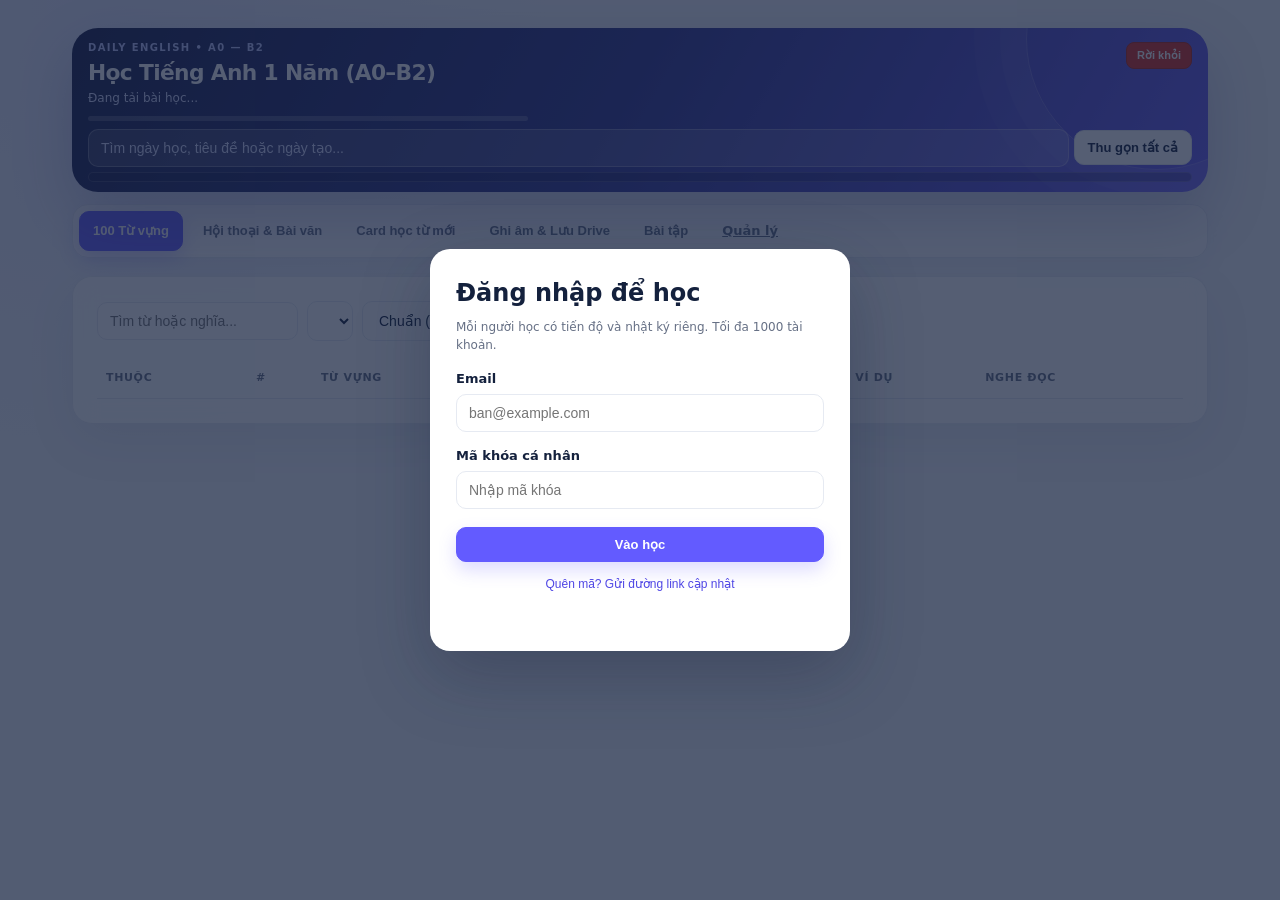
<file: index.html>
<!DOCTYPE html>
<html lang="vi">
<head>
  <meta charset="UTF-8" />
  <meta name="viewport" content="width=device-width, initial-scale=1.0" />
  <title>Học Tiếng Anh 1 Năm (A0–B2) — Web Học Tập &amp; Thu Âm</title>
  <link rel="stylesheet" href="public/styles/main.css" />
</head>
<body>
  <div class="wrap">
    <header>
      <p class="eyebrow">Daily English • A0 — B2</p>
      <h1 id="lessonTitle">Học Tiếng Anh 1 Năm (A0–B2)</h1>
      <button class="logout-btn" type="button" onclick="logout()">Rời khỏi</button>
      <p class="sub" id="progressSummary">Đang tải bài học...</p>
      <div id="lessonFileLink" class="lesson-file-link hidden"></div>
      <div class="progress-track"><div id="progressBar" class="progress-bar"></div></div>
      <div class="day-tools">
        <input id="daySearch" class="day-search" type="text" placeholder="Tìm ngày học, tiêu đề hoặc ngày tạo..." oninput="renderDayNav()" />
        <button id="dayFoldersToggle" class="btn day-collapse-btn" type="button" onclick="toggleAllDayFolders()">Thu gọn tất cả</button>
      </div>
      <div class="day-nav" id="dayNav"></div>
    </header>

    <div class="tabs">
      <button class="tab-btn active" onclick="showTab('vocab', this)">100 Từ vựng</button>
      <button class="tab-btn" onclick="showTab('reading', this)">Hội thoại &amp; Bài văn</button>
      <button class="tab-btn" onclick="showTab('cards', this)">Card học từ mới</button>
      <button class="tab-btn" onclick="showTab('record', this)">Ghi âm &amp; Lưu Drive</button>
      <button class="tab-btn" onclick="showTab('quiz', this)">Bài tập</button>
      <a class="tab-btn" href="dashboard.html">Quản lý</a>
    </div>

    <section id="vocab" class="panel active">
      <div class="card">
        <div class="toolbar">
          <input id="search" type="text" placeholder="Tìm từ hoặc nghĩa..." oninput="renderVocab()" />
          <select id="groupFilter" onchange="renderVocab()"></select>
          <select id="rate">
            <option value="0.75">Chậm (0.75x)</option>
            <option value="1" selected>Chuẩn (1.0x)</option>
          </select>
          <button class="btn" onclick="toggleFlashcard()">Chế độ Flashcard</button>
          <button class="btn" onclick="stopSpeech()">Dừng đọc</button>
        </div>

        <div id="flashcardBox" class="hidden">
          <div class="flashcard" onclick="flipCard()">
            <div id="fcFront" style="font-size:26px;font-weight:700;"></div>
            <div id="fcIpa" class="ipa" style="margin-top:4px;"></div>
            <div id="fcBack" class="hidden" style="margin-top:12px;font-size:16px;"></div>
          </div>
          <div class="toolbar" style="justify-content:center;">
            <button class="btn" onclick="prevCard()">Trước</button>
            <button class="btn btn-primary" onclick="speakCard()">Nghe từ</button>
            <button class="btn" onclick="speakCardEx()">Nghe câu</button>
            <button class="btn" onclick="nextCard()">Tiếp theo</button>
          </div>
        </div>

        <div id="vocabTableWrap" style="overflow-x:auto;">
          <table>
            <thead>
              <tr><th>Thuộc</th><th>#</th><th>Từ vựng</th><th>IPA</th><th>Loại</th><th>Nghĩa</th><th>Ví dụ</th><th>Nghe đọc</th></tr>
            </thead>
            <tbody id="vocabBody"></tbody>
          </table>
        </div>
      </div>
    </section>

    <section id="cards" class="panel">
      <div class="card">
        <h3>Card học từ mới</h3>
        <p class="sub" style="margin-bottom:16px;">Bấm vào card để lật thẻ. Bạn có thể nghe từ và câu ví dụ.</p>
        <div class="flashcard" onclick="flipStudyCard()">
          <div id="studyCardFront" style="font-size:32px;font-weight:800;"></div>
          <div id="studyCardIpa" class="ipa" style="margin-top:5px;"></div>
          <div id="studyCardBack" class="hidden" style="margin-top:14px;font-size:17px;"></div>
        </div>
        <div class="toolbar" style="justify-content:center;">
          <button class="btn" onclick="prevStudyCard()">Trước</button>
          <button class="btn btn-primary" onclick="speakStudyCard()">Nghe từ</button>
          <button class="btn" onclick="speakStudyCardEx()">Nghe câu</button>
          <button class="btn" onclick="nextStudyCard()">Tiếp theo</button>
        </div>
      </div>
    </section>

    <section id="reading" class="panel">
      <div class="card">
        <div class="toolbar">
          <button class="btn btn-primary" onclick="speakDialogueAll()">Nghe cả hội thoại</button>
          <button class="btn" onclick="toggleVi('dialogueVi')">Ẩn/hiện dịch</button>
          <button class="btn" onclick="stopSpeech()">Dừng đọc</button>
        </div>
        <h3>Hội thoại giao tiếp</h3>
        <div id="dialogueBox"></div>
      </div>

      <div class="card">
        <div class="toolbar">
          <button class="btn btn-primary" onclick="speakEssayAll()">Nghe cả bài văn</button>
          <button class="btn" onclick="toggleVi('essayVi')">Ẩn/hiện dịch</button>
          <button class="btn" onclick="stopSpeech()">Dừng đọc</button>
        </div>
        <h3 id="essayTitle">Bài văn củng cố</h3>
        <div id="essayBox"></div>
        <h4>Ngữ pháp trọng tâm</h4>
        <ul id="grammarBox"></ul>
      </div>
    </section>

    <section id="record" class="panel">
      <div class="card">
        <div class="notice">
          Thu âm giọng đọc của bạn. Bạn có thể nghe lại, tải file <code>.webm</code> về máy, hoặc bấm <strong>Lưu lên Drive</strong> (nếu đã dán URL Google Apps Script ở mục Kết nối Drive).
        </div>
        <div class="toolbar">
          <button id="btnStartRec" class="btn btn-primary" onclick="startRec()">Bắt đầu ghi âm</button>
          <button id="btnStopRec" class="btn btn-danger" onclick="stopRec()" disabled>Dừng ghi âm</button>
          <span id="recTimer" class="sub">00:00</span>
        </div>
        <div id="recordingsList"></div>
      </div>
    </section>

    <section id="quiz" class="panel">
      <div class="card">
        <div id="quizBox"></div>
        <div class="toolbar" style="margin-top:12px;">
          <button class="btn btn-primary" onclick="gradeQuiz()">Chấm điểm</button>
          <button class="btn" onclick="copyQuizReport()">Sao chép kết quả</button>
          <button class="btn" onclick="downloadQuizReport()">Tải file (.txt)</button>
        </div>
        <div id="quizStatus" class="sub"></div>
      </div>
    </section>

  </div>

  <script src="public/scripts/config.js"></script>
  <script src="public/scripts/utils.js"></script>
  <script src="public/scripts/auth.js"></script>
  <script src="public/scripts/progress.js"></script>
  <script src="public/scripts/app.js"></script>
</body>
</html>
</file>
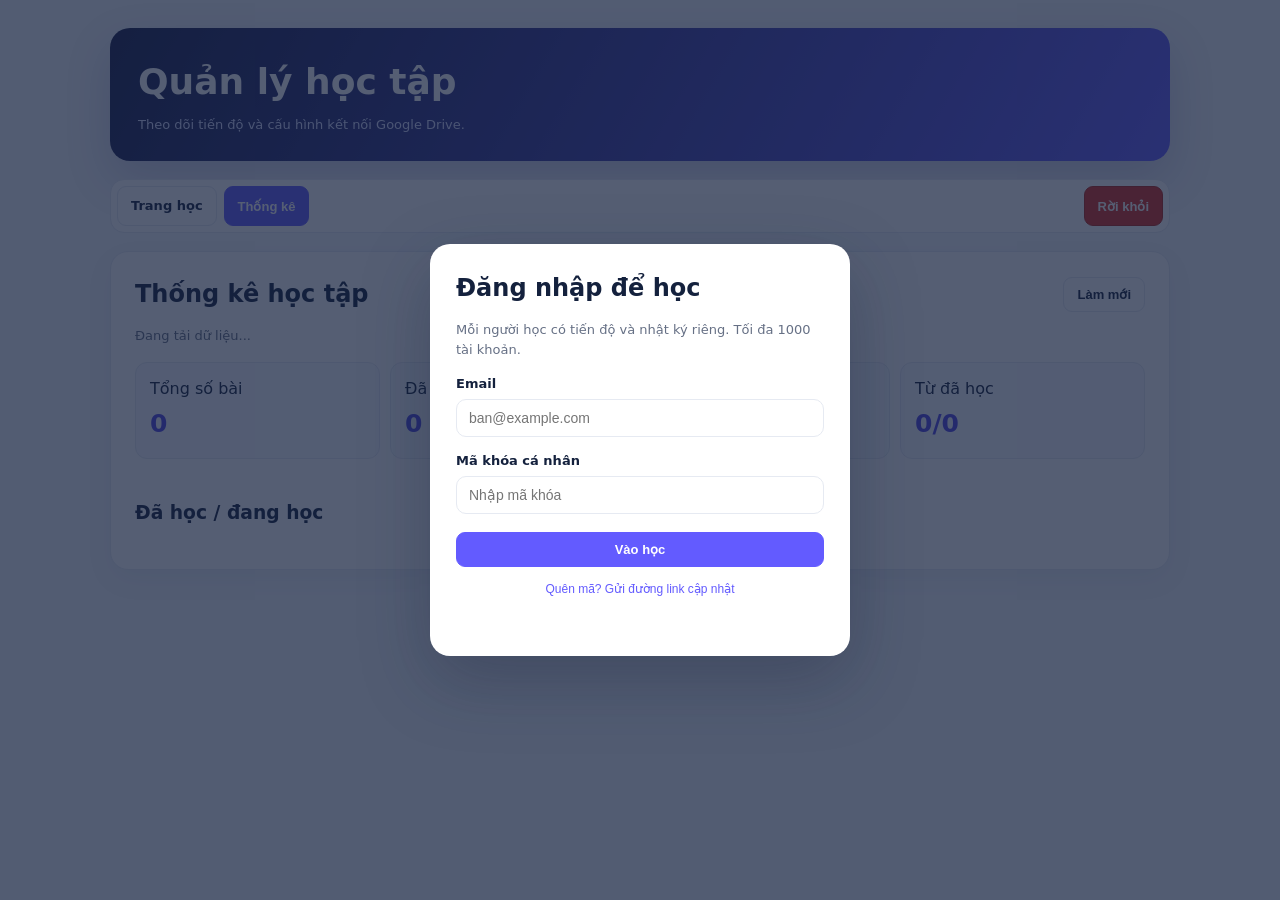
<file: dashboard.html>
<!DOCTYPE html>
<html lang="vi">
<head>
  <meta charset="UTF-8" />
  <meta name="viewport" content="width=device-width, initial-scale=1.0" />
  <title>Quản lý học tập</title>
  <link rel="stylesheet" href="public/styles/dashboard.css" />
</head>
<body>
  <div class="wrap">
    <header>
      <h1>Quản lý học tập</h1>
      <p class="sub">Theo dõi tiến độ và cấu hình kết nối Google Drive.</p>
    </header>

    <nav class="nav" aria-label="Điều hướng">
      <a href="index.html">Trang học</a>
      <button class="active" type="button" onclick="showPanel('stats', this)">Thống kê</button>
      <button id="driveNav" type="button" onclick="showPanel('drive', this)">Kết nối Drive</button>
      <button class="logout-btn" type="button" onclick="logout()">Rời khỏi</button>
    </nav>

    <section id="stats" class="panel active">
      <div class="card">
        <div class="toolbar">
          <h2 style="margin:0 auto 0 0;">Thống kê học tập</h2>
          <button class="btn" type="button" onclick="loadData()">Làm mới</button>
        </div>
        <p id="statsStatus" class="sub">Đang tải dữ liệu...</p>
        <div class="stats-grid">
          <div class="stat">Tổng số bài<strong id="totalLessons">0</strong></div>
          <div class="stat">Đã bắt đầu<strong id="startedLessons">0</strong></div>
          <div class="stat">Đã hoàn thành<strong id="completedLessons">0</strong></div>
          <div class="stat">Từ đã học<strong id="learnedWords">0/0</strong></div>
        </div>
        <div class="columns">
          <div>
            <h3>Đã học / đang học</h3>
            <ul id="learnedList"></ul>
          </div>
          <div>
            <h3>Chưa học</h3>
            <ul id="unlearnedList"></ul>
          </div>
        </div>
      </div>
    </section>

    <section id="drive" class="panel">
      <div class="card">
        <h2>Kết nối Google Drive</h2>
        <p class="sub">URL này được dùng chung với trang học để tải bài, đồng bộ tiến độ và lưu bản ghi âm.</p>
        <div class="toolbar">
          <input id="gasUrl" type="url" placeholder="https://script.google.com/macros/s/.../exec" />
          <button class="btn btn-primary" type="button" onclick="saveGasUrl()">Lưu kết nối</button>
        </div>
        <p id="driveStatus" class="sub"></p>
      </div>
    </section>
  </div>

  <script src="public/scripts/config.js"></script>
  <script src="public/scripts/utils.js"></script>
  <script src="public/scripts/auth.js"></script>
  <script src="public/scripts/dashboard.js"></script>
</body>
</html>
</file>
<file: public/styles/main.css>
:root {
  --bg: #f4f7fb;
  --card: rgba(255, 255, 255, .92);
  --text: #14213d;
  --muted: #667085;
  --primary: #635bff;
  --primary-dark: #4f46e5;
  --primary-soft: #eef0ff;
  --border: #e6eaf2;
  --ok: #138a58;
  --err: #c2415d;
  --ink-soft: #f8faff;
  --shadow: 0 18px 50px rgba(34, 52, 94, .08);
}

* {
  box-sizing: border-box;
}

body {
  margin: 0;
  min-height: 100vh;
  font-family: Inter, ui-sans-serif, system-ui, -apple-system, "Segoe UI", sans-serif;
  background: radial-gradient(circle at 8% 0%, #e8ebff 0, transparent 30%), var(--bg);
  color: var(--text);
  line-height: 1.55;
}

.wrap {
  max-width: 1180px;
  margin: 0 auto;
  padding: 28px 22px 72px;
}

header {
  position: relative;
  overflow: hidden;
  background: linear-gradient(120deg, #171d49 0%, #30348d 48%, #695bf4 100%);
  color: #fff;
  border: 0;
  border-radius: 26px;
  padding: 12px 16px 10px;
  margin-bottom: 12px;
  box-shadow: 0 24px 60px rgba(49, 47, 135, .23);
}

header::after {
  content: "";
  position: absolute;
  width: 260px;
  height: 260px;
  right: -80px;
  top: -120px;
  border: 1px solid rgba(255, 255, 255, .2);
  border-radius: 50%;
  box-shadow: 0 0 0 26px rgba(255, 255, 255, .04), 0 0 0 52px rgba(255, 255, 255, .03);
}

h1 {
  position: relative;
  z-index: 1;
  margin: 0 0 4px;
  max-width: 760px;
  font-size: clamp(16px, 1.7vw, 22px);
  line-height: 1.14;
  letter-spacing: -.03em;
}

.logout-btn {
  position: absolute;
  z-index: 2;
  top: 14px;
  right: 16px;
  padding: 6px 10px;
  border: 1px solid #b42318;
  border-radius: 8px;
  background: #d92d20;
  color: #fff;
  cursor: pointer;
  font-size: 11px;
  font-weight: 700;
}

.logout-btn:hover {
  background: #b42318;
}

.eyebrow {
  position: relative;
  z-index: 1;
  margin: 0 0 5px;
  color: #bfc6ff;
  font-size: 10px;
  font-weight: 800;
  letter-spacing: .14em;
  text-transform: uppercase;
}

.sub {
  color: var(--muted);
  font-size: 12px;
  margin: 0;
}

header .sub {
  position: relative;
  z-index: 1;
  color: #d7dcff;
  font-size: 12px;
}

.lesson-file-link {
  position: relative;
  z-index: 1;
  margin-top: 7px;
}

.lesson-file-btn {
  display: inline-block;
  padding: 5px 9px;
  border: 1px solid rgba(255, 255, 255, .3);
  border-radius: 7px;
  background: rgba(255, 255, 255, .12);
  color: #fff;
  font-size: 11px;
  font-weight: 700;
  text-decoration: none;
}

.lesson-file-btn:hover {
  background: rgba(255, 255, 255, .22);
}

.progress-track {
  position: relative;
  z-index: 1;
  width: min(440px, 100%);
  height: 5px;
  overflow: hidden;
  margin-top: 8px;
  background: rgba(255, 255, 255, .2);
  border-radius: 99px;
}

.progress-bar {
  width: 0%;
  height: 100%;
  background: #a7f3d0;
  border-radius: inherit;
  transition: width .3s ease;
}

.day-tools {
  position: relative;
  z-index: 1;
  display: flex;
  gap: 5px;
  flex-wrap: wrap;
  align-items: center;
  margin-top: 8px;
}

.day-tools .day-search {
  flex: 1 1 300px;
  margin-top: 0;
}

.day-collapse-btn {
  flex: 0 0 auto;
  padding: 5px 8px;
}

.day-nav {
  position: relative;
  z-index: 1;
  display: grid;
  grid-template-columns: repeat(auto-fit, minmax(245px, 1fr));
  gap: 5px;
  max-height: 300px;
  overflow-y: auto;
  margin: 5px 0 0;
  padding: 4px;
  align-items: start;
  background: rgba(15, 20, 67, .28);
  border: 1px solid rgba(255, 255, 255, .14);
  border-radius: 14px;
  scrollbar-color: rgba(255, 255, 255, .45) transparent;
}

.day-year-card {
  min-width: 0;
  padding: 5px;
  background: rgba(255, 255, 255, .1);
  border: 1px solid rgba(255, 255, 255, .16);
  border-radius: 11px;
}

.day-month-card {
  margin-top: 2px;
  padding: 3px;
  background: rgba(255, 255, 255, .08);
  border-radius: 8px;
}

.day-week-card {
  margin-top: 2px;
  padding: 3px;
  background: rgba(255, 255, 255, .06);
  border-radius: 7px;
}

.day-folder {
  display: flex;
  width: 100%;
  align-items: center;
  justify-content: space-between;
  gap: 8px;
  padding: 5px 7px;
  border: 0;
  border-radius: 7px;
  background: transparent;
  color: #d7dcff;
  cursor: pointer;
  font-size: 11px;
  font-weight: 800;
  text-align: left;
}

.day-folder:hover {
  background: rgba(255, 255, 255, .12);
}

.day-folder::before {
  content: '>';
  color: #a7f3d0;
  font-size: 14px;
}

.day-folder.open::before {
  content: 'v';
}

.day-folder-count {
  margin-left: auto;
  color: #aeb8ef;
  font-size: 11px;
  font-weight: 600;
}

.day-week-days {
  display: grid;
  gap: 3px;
}

.day-week-days .day-btn {
  padding: 5px 7px;
  font-size: 11px;
  text-align: left;
  white-space: normal;
}

.day-title {
  display: block;
  overflow: hidden;
  text-overflow: ellipsis;
}

.stats-grid {
  display: grid;
  grid-template-columns: repeat(auto-fit, minmax(150px, 1fr));
  gap: 10px;
  margin-bottom: 18px;
}

.stat-card {
  padding: 14px;
  border: 1px solid var(--border);
  border-radius: 12px;
  background: var(--ink-soft);
}

.stat-card strong {
  display: block;
  margin-top: 3px;
  font-size: 24px;
  color: var(--primary-dark);
}

.stats-columns {
  display: grid;
  grid-template-columns: repeat(auto-fit, minmax(240px, 1fr));
  gap: 16px;
}

.stats-list {
  margin: 8px 0 0;
  padding-left: 18px;
}

.stats-list li {
  margin: 5px 0;
}

.day-nav::-webkit-scrollbar {
  width: 8px;
}

.day-nav::-webkit-scrollbar-thumb {
  background: rgba(255, 255, 255, .42);
  border-radius: 99px;
}

header .day-search {
  position: relative;
  z-index: 1;
  width: min(390px, 100%);
  margin-top: 20px;
  background: rgba(255, 255, 255, .13) !important;
  color: #fff !important;
  border-color: rgba(255, 255, 255, .25) !important;
}

.day-search::placeholder {
  color: #d7dcff;
}

.tabs {
  display: flex;
  gap: 6px;
  flex-wrap: wrap;
  margin: 0 0 18px;
  padding: 6px;
  background: rgba(255, 255, 255, .74);
  border: 1px solid var(--border);
  border-radius: 16px;
  box-shadow: 0 8px 30px rgba(43, 61, 110, .05);
}

.card {
  background: var(--card);
  border: 1px solid rgba(230, 234, 242, .9);
  border-radius: 20px;
  padding: 24px;
  margin-bottom: 16px;
  box-shadow: var(--shadow);
  backdrop-filter: blur(12px);
}

.btn,
.tab-btn,
.day-btn {
  border: 1px solid var(--border);
  background: #fff;
  color: var(--text);
  padding: 9px 13px;
  border-radius: 10px;
  cursor: pointer;
  font-size: 13px;
  font-weight: 700;
  transition: transform .18s ease, box-shadow .18s ease, background .18s ease;
}

.learn-btn {
  min-width: 78px;
  padding: 6px 8px;
  font-size: 12px;
}

.learn-btn.learned {
  background: var(--ok);
  color: #fff;
  border-color: var(--ok);
}

.btn:hover,
.tab-btn:hover,
.day-btn:hover {
  transform: translateY(-1px);
  box-shadow: 0 6px 16px rgba(50, 65, 120, .12);
}

.tab-btn {
  border-color: transparent;
  background: transparent;
  color: var(--muted);
}

.tab-btn.active,
.day-btn.active,
.btn-primary {
  background: var(--primary);
  color: #fff;
  border-color: var(--primary);
  box-shadow: 0 8px 18px rgba(99, 91, 255, .22);
}

header .day-btn {
  width: 100%;
  min-width: 0;
  overflow: hidden;
  padding: 8px 9px;
  border-color: rgba(255, 255, 255, .18);
  background: rgba(255, 255, 255, .1);
  color: #eef0ff;
  text-align: left;
  text-overflow: ellipsis;
  white-space: nowrap;
}

header .day-btn.active {
  background: #fff;
  color: var(--primary-dark);
  border-color: #fff;
}

header .day-btn:hover {
  background: rgba(255, 255, 255, .22);
}

.btn-danger {
  background: var(--err);
  color: #fff;
  border-color: var(--err);
}

.panel {
  display: none;
}

.panel.active {
  display: block;
}

.toolbar {
  display: flex;
  gap: 9px;
  flex-wrap: wrap;
  align-items: center;
  margin-bottom: 16px;
}

input[type="text"],
input[type="url"],
select {
  padding: 10px 12px;
  border: 1px solid var(--border);
  border-radius: 10px;
  font-size: 14px;
  background: #fff;
  color: var(--text);
  outline: none;
}

input:focus,
select:focus {
  border-color: #aaa5ff;
  box-shadow: 0 0 0 4px rgba(99, 91, 255, .1);
}

table {
  width: 100%;
  border-collapse: collapse;
  font-size: 14px;
}

th,
td {
  text-align: left;
  padding: 12px 9px;
  border-bottom: 1px solid var(--border);
  vertical-align: top;
}

tbody tr:hover {
  background: var(--ink-soft);
}

th {
  color: var(--muted);
  font-size: 11px;
  letter-spacing: .06em;
  text-transform: uppercase;
}

.vocab-group-row th {
  padding: 9px;
  background: var(--primary-soft);
  color: var(--primary-dark);
  font-size: 13px;
  letter-spacing: 0;
  text-transform: none;
}

.vocab-group-toggle {
  display: flex;
  width: 100%;
  align-items: center;
  gap: 8px;
  padding: 0;
  border: 0;
  background: transparent;
  color: inherit;
  cursor: pointer;
  font: inherit;
  text-align: left;
}

.vocab-group-toggle:hover {
  color: var(--primary);
}

.vocab-group-icon {
  display: inline-grid;
  width: 19px;
  height: 19px;
  place-items: center;
  border: 1px solid currentColor;
  border-radius: 5px;
  font-size: 14px;
  line-height: 1;
}

.vocab-group-count {
  margin-left: auto;
  color: var(--muted);
  font-size: 11px;
  font-weight: 600;
}

.ipa {
  font-family: ui-monospace, monospace;
  color: var(--muted);
  font-size: 13px;
}

.line-box {
  padding: 14px 16px;
  border: 1px solid var(--border);
  border-radius: 14px;
  margin-bottom: 10px;
  background: rgba(255, 255, 255, .55);
}

.line-head {
  display: flex;
  justify-content: space-between;
  align-items: center;
  gap: 8px;
  flex-wrap: wrap;
}

.flashcard {
  text-align: center;
  padding: 46px 18px;
  border: 1px solid #dfe1ff;
  border-radius: 18px;
  cursor: pointer;
  background: linear-gradient(135deg, #f2f1ff, #eaf5ff);
  margin-bottom: 14px;
}

.notice {
  background: var(--primary-soft);
  color: #45417f;
  border-radius: 14px;
  padding: 13px 16px;
  font-size: 13px;
  margin-bottom: 16px;
}

.rec-item {
  border: 1px solid var(--border);
  border-radius: 14px;
  padding: 15px;
  margin-top: 10px;
  display: flex;
  flex-direction: column;
  gap: 8px;
  background: #fff;
}

.recording-slot {
  margin-top: 12px;
  padding-top: 12px;
  border-top: 1px dashed var(--border);
}

.recording-slot .btn {
  padding: 7px 10px;
}

.recording-list {
  display: flex;
  flex-direction: column;
  gap: 8px;
}

.recording-list audio {
  width: min(420px, 100%);
  height: 34px;
}

.loading-state {
  padding: 28px 12px;
  color: var(--muted);
  text-align: center;
}

h3 {
  margin-top: 4px;
  font-size: 19px;
  letter-spacing: -.02em;
}

h4 {
  margin-top: 24px;
}

code {
  color: var(--primary-dark);
}

.ok {
  color: var(--ok);
  font-weight: 600;
}

.err {
  color: var(--err);
  font-weight: 600;
}

.hidden {
  display: none;
}

#authOverlay {
  position: fixed;
  inset: 0;
  z-index: 20;
  display: grid;
  place-items: center;
  padding: 20px;
  background: rgba(20, 33, 61, .72);
}

.auth-card {
  width: min(420px, 100%);
  padding: 26px;
  border-radius: 20px;
  background: #fff;
  box-shadow: 0 24px 70px rgba(20, 33, 61, .3);
}

.auth-card h2 {
  margin: 0 0 6px;
}

.auth-card label {
  display: block;
  margin-top: 14px;
  font-size: 13px;
  font-weight: 700;
}

.auth-card input {
  width: 100%;
  margin-top: 5px;
  padding: 10px 12px;
  border: 1px solid var(--border);
  border-radius: 10px;
  font-size: 14px;
}

.auth-card .btn {
  width: 100%;
  margin-top: 18px;
}

.auth-link {
  display: block;
  margin: 14px auto 0;
  border: 0;
  background: transparent;
  color: var(--primary-dark);
  cursor: pointer;
  font-size: 12px;
}

.auth-message {
  min-height: 20px;
  margin-top: 13px;
  font-size: 13px;
}

@media (max-width: 680px) {
  .wrap {
    padding: 14px 12px 48px;
  }

  header {
    margin-bottom: 12px;
    padding: 14px 12px 12px;
    border-radius: 20px;
  }

  header::after {
    width: 180px;
    height: 180px;
    right: -70px;
    top: -90px;
  }

  h1 {
    max-width: 100%;
    font-size: 20px;
  }

  .day-tools {
    align-items: stretch;
  }

  .day-tools .day-search,
  .day-collapse-btn {
    width: 100%;
  }

  .day-nav {
    grid-template-columns: minmax(0, 1fr);
    max-height: 260px;
  }

  .card {
    padding: 17px;
    border-radius: 16px;
  }

  .tabs {
    overflow-x: auto;
    flex-wrap: nowrap;
  }

  .tab-btn {
    white-space: nowrap;
  }

  .toolbar>input[type="text"],
  .toolbar>select {
    width: 100%;
  }

  th,
  td {
    padding: 10px 7px;
  }

  #vocabTableWrap table {
    min-width: 820px;
  }
}

@media (max-width: 420px) {
  .wrap {
    padding: 10px 8px 36px;
  }

  header {
    padding: 12px 10px 10px;
  }

  h1 {
    font-size: 18px;
  }

  .card {
    padding: 14px;
  }

  .day-nav {
    max-height: 220px;
  }

  .tabs {
    margin-bottom: 12px;
  }
}
</file>
<file: public/styles/dashboard.css>
:root { --bg:#f4f7fb; --card:#fff; --text:#14213d; --muted:#667085; --primary:#635bff; --ok:#138a58; --border:#e6eaf2; }
    * { box-sizing:border-box; }
    body { margin:0; min-height:100vh; background:var(--bg); color:var(--text); font-family:Inter,ui-sans-serif,system-ui,-apple-system,"Segoe UI",sans-serif; line-height:1.55; }
    .wrap { max-width:1100px; margin:0 auto; padding:28px 20px 60px; }
    header { padding:26px 28px; color:#fff; background:linear-gradient(120deg,#171d49,#635bff); border-radius:20px; box-shadow:0 18px 45px rgba(49,47,135,.2); }
    h1 { margin:0 0 5px; font-size:clamp(24px,4vw,36px); }
    .sub { color:var(--muted); font-size:13px; }
    header .sub { color:#d7dcff; margin:0; }
    .nav { display:flex; gap:7px; flex-wrap:wrap; margin:18px 0; padding:6px; background:#fff; border:1px solid var(--border); border-radius:14px; }
    .nav a, .nav button, .btn { padding:9px 13px; border:1px solid var(--border); border-radius:9px; background:#fff; color:var(--text); cursor:pointer; font-size:13px; font-weight:700; text-decoration:none; }
    .nav button.active, .btn-primary { color:#fff; background:var(--primary); border-color:var(--primary); }
    .panel { display:none; }
    .panel.active { display:block; }
    .card { padding:24px; margin-bottom:16px; background:var(--card); border:1px solid var(--border); border-radius:18px; box-shadow:0 10px 28px rgba(43,61,110,.06); }
    .stats-grid { display:grid; grid-template-columns:repeat(auto-fit,minmax(150px,1fr)); gap:10px; margin:16px 0 20px; }
    .stat { padding:14px; background:#f8faff; border:1px solid var(--border); border-radius:12px; }
    .stat strong { display:block; margin-top:3px; color:#4f46e5; font-size:25px; }
    .columns { display:grid; grid-template-columns:repeat(auto-fit,minmax(260px,1fr)); gap:18px; }
    ul { margin:8px 0 0; padding-left:20px; }
    li { margin:5px 0; }
    input[type=url] { width:min(100%,620px); padding:10px 12px; border:1px solid var(--border); border-radius:9px; font-size:14px; }
    .toolbar { display:flex; gap:9px; flex-wrap:wrap; align-items:center; }
    .ok { color:var(--ok); font-weight:600; }
    .lesson-link { color:var(--primary); font-weight:600; text-decoration:none; }
    .lesson-link:hover { text-decoration:underline; }
    #authOverlay { position:fixed; inset:0; z-index:20; display:grid; place-items:center; padding:20px; background:rgba(20,33,61,.72); }
    .auth-card { width:min(420px,100%); padding:26px; border-radius:20px; background:#fff; box-shadow:0 24px 70px rgba(20,33,61,.3); }
    .auth-card h2 { margin:0 0 6px; }
    .auth-card label { display:block; margin-top:14px; font-size:13px; font-weight:700; }
    .auth-card input { width:100%; margin-top:5px; padding:10px 12px; border:1px solid var(--border); border-radius:10px; font-size:14px; }
    .auth-card .btn { width:100%; margin-top:18px; }
    .auth-link { display:block; margin:14px auto 0; border:0; background:transparent; color:var(--primary); cursor:pointer; font-size:12px; }
    .auth-message { min-height:20px; margin-top:13px; font-size:13px; }
    .err { color:#c2415d; font-weight:600; }
    .nav .logout-btn { margin-left:auto; color:#fff; background:#d92d20; border-color:#b42318; }
    .nav .logout-btn:hover { background:#b42318; }
</file>
